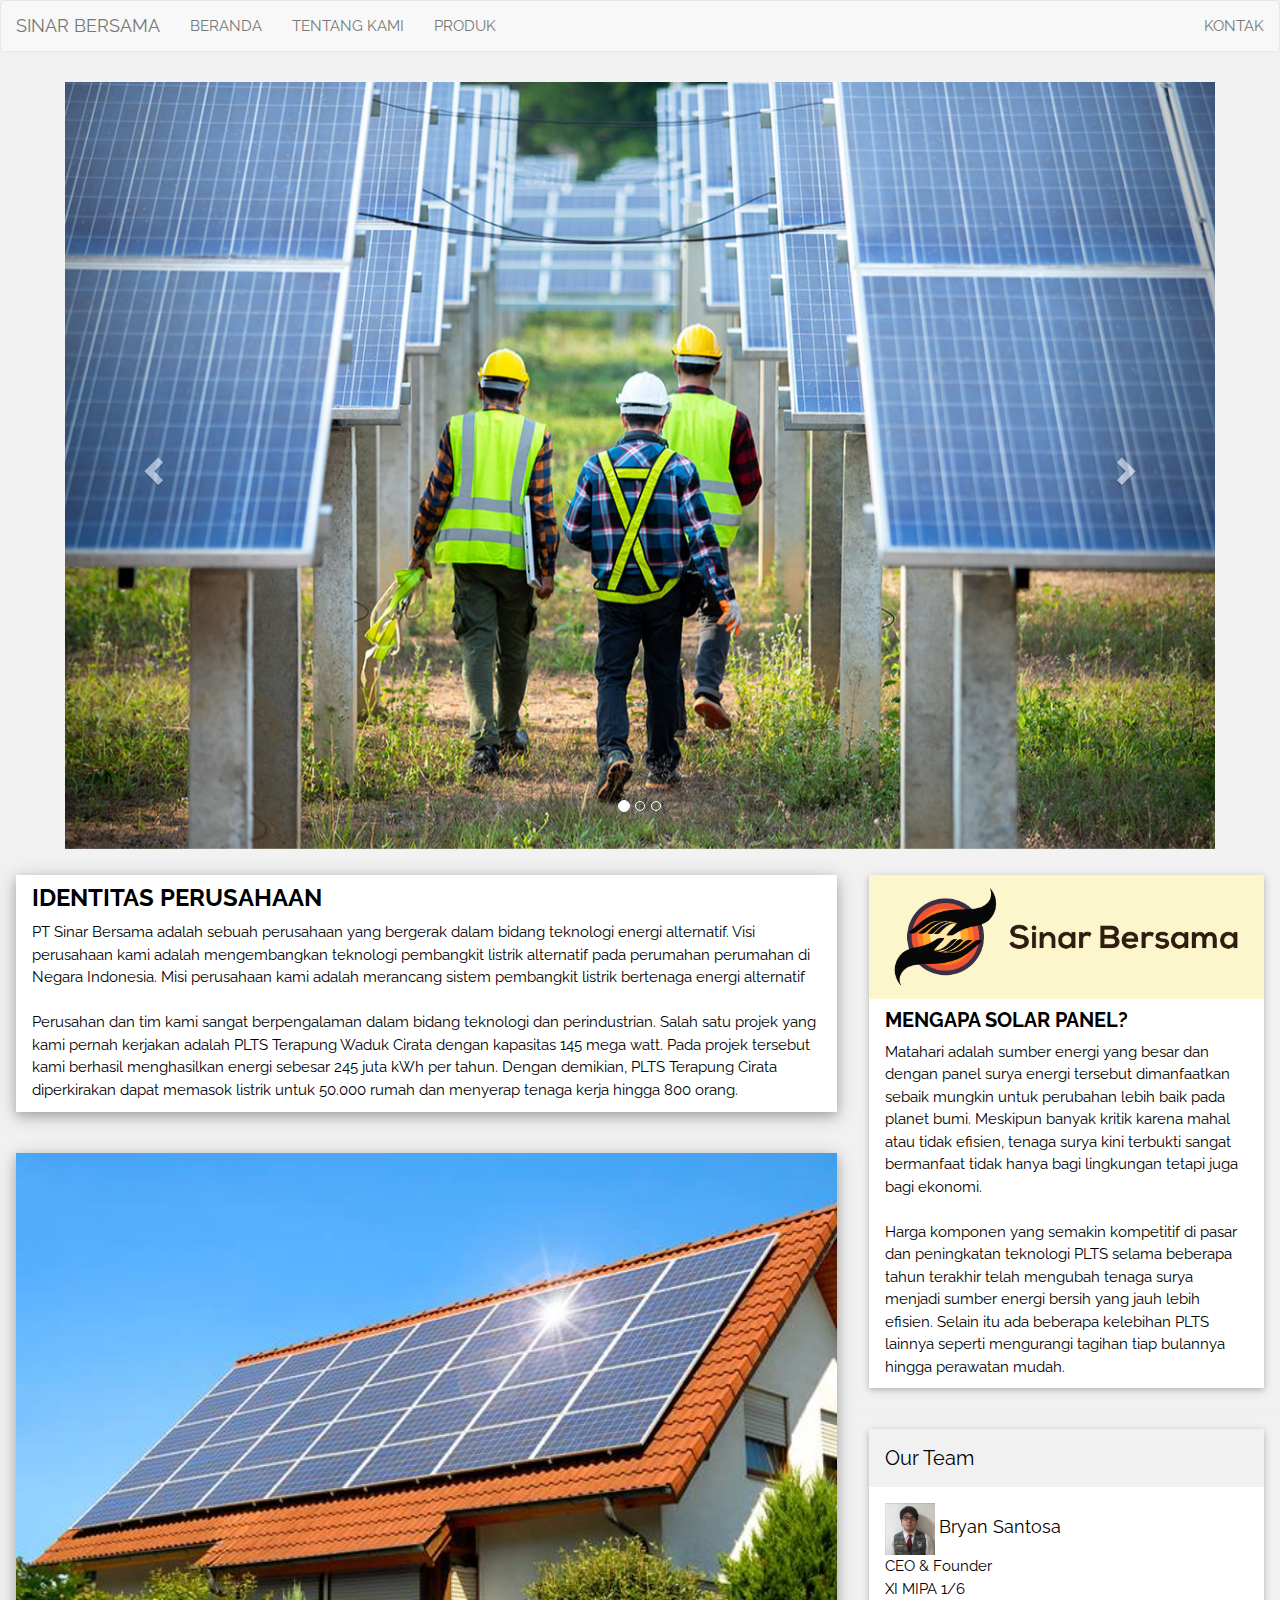
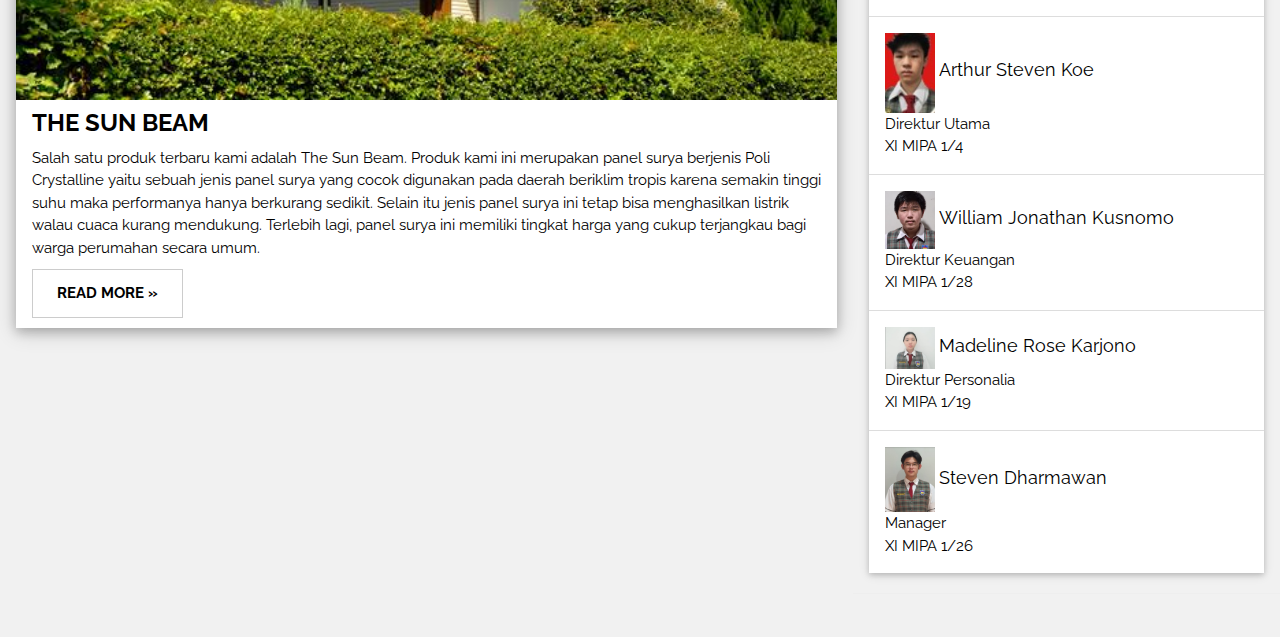
<file: index.html>
<!DOCTYPE html>
<html lang="en">
<head>
    <meta charset="UTF-8">
    <meta http-equiv="X-UA-Compatible" content="IE=edge">
    <meta name="viewport" content="width=device-width, initial-scale=1.0">
    <link rel="stylesheet" href="https://maxcdn.bootstrapcdn.com/bootstrap/3.3.7/css/bootstrap.min.css">
    <link rel="stylesheet" href="https://www.w3schools.com/w3css/4/w3.css">
    <link rel="stylesheet" href="https://fonts.googleapis.com/css?family=Raleway">
    <link rel="stylesheet" href="style.css">
    <style>
        body,h1,h2,h3,h4,h5 {font-family: "Raleway", sans-serif}
    </style>
    <script src="https://ajax.googleapis.com/ajax/libs/jquery/3.3.1/jquery.min.js"></script>
    <script src="https://maxcdn.bootstrapcdn.com/bootstrap/3.3.7/js/bootstrap.min.js"></script>
    <title>Sinar Bersama : PLTS Terbaik di Indoneisa</title>
</head>
<body class="w3-light-grey">
    <nav class="navbar navbar-default">
        <div class="container-fluid">
          <div class="navbar-header">
            <a class="navbar-brand" href="#">SINAR BERSAMA</a>
          </div>
          <ul class="nav navbar-nav">
            <li><a href="index.html">BERANDA</a></li>  
            <li><a href="#about">TENTANG KAMI</a></li>
            <li><a href="product.html">PRODUK</a></li>
          </ul>
          <ul class="nav navbar-nav navbar-right">
            <li><a href="contact.html">KONTAK</a></li>
        </ul>
        </div>
      </nav>
    
    <div class="container">
      <div id="myCarousel" class="carousel slide" data-ride="carousel">
        <!-- Indicators -->
        <ol class="carousel-indicators">
          <li data-target="#myCarousel" data-slide-to="0" class="active"></li>
          <li data-target="#myCarousel" data-slide-to="1"></li>
          <li data-target="#myCarousel" data-slide-to="2"></li>
        </ol>
    
        <!-- Wrapper for slides -->
        <div class="carousel-inner">
          <div class="item active">
            <img class="img" src="images/stockphoto.jpg" alt="Solar Panel">
          </div>
    
          <div class="item">
            <img class="img" src="images/diagram.png" alt="diagram1">
          </div>
    
          <div class="item">
            <img class="img" src="images/diagram2.JPG" alt="diagram2">
          </div>
    
        </div>
    
        <!-- Left and right controls -->
        <a class="left carousel-control" href="#myCarousel" data-slide="prev">
          <span class="glyphicon glyphicon-chevron-left"></span>
          <span class="sr-only">Previous</span>
        </a>
        <a class="right carousel-control" href="#myCarousel" data-slide="next">
          <span class="glyphicon glyphicon-chevron-right"></span>
          <span class="sr-only">Next</span>
        </a>
      </div>
    </div>
    <div class="w3-row">

        <!-- Blog entries -->
        <div class="w3-col l8 s12">
          <!-- Blog entry -->
          <div class="w3-card-4 w3-margin w3-white">
            <div class="w3-container">
              <h3><b a id="about">IDENTITAS PERUSAHAAN</b></h3>
            </div>
        
            <div class="w3-container">
              <p>PT Sinar Bersama adalah sebuah perusahaan yang bergerak dalam bidang teknologi energi alternatif. Visi perusahaan kami adalah mengembangkan teknologi pembangkit listrik alternatif pada perumahan perumahan di Negara Indonesia. Misi perusahaan kami adalah merancang sistem pembangkit listrik bertenaga energi alternatif
                <br><br>Perusahan dan tim kami sangat berpengalaman dalam bidang teknologi dan perindustrian. Salah satu projek yang kami pernah kerjakan adalah PLTS Terapung Waduk Cirata dengan kapasitas 145 mega watt. Pada projek tersebut kami berhasil menghasilkan energi sebesar 245 juta kWh per tahun. Dengan demikian, PLTS Terapung Cirata diperkirakan dapat memasok listrik untuk 50.000 rumah dan menyerap tenaga kerja hingga 800 orang.
            </p>
              
            </div>
          </div>
          <hr>
        
          <!-- Blog entry -->
          <div class="w3-card-4 w3-margin w3-white">
          <img class="img" src="images/solar-cell.jpg" alt="solarpanel">
            <div class="w3-container">
              <h3><b>THE SUN BEAM</b></h3>
            </div>
        
            <div a id ="product" class="w3-container">
              <p>Salah satu produk terbaru kami adalah The Sun Beam. Produk kami ini merupakan panel surya berjenis Poli Crystalline yaitu sebuah jenis panel surya yang cocok digunakan pada daerah beriklim tropis karena semakin tinggi suhu maka performanya hanya berkurang sedikit. Selain itu jenis panel surya ini tetap bisa menghasilkan listrik walau cuaca kurang mendukung. Terlebih lagi, panel surya ini memiliki tingkat harga yang cukup terjangkau bagi warga perumahan secara umum.
            </p>
            <div class="w3-row">
                <div class="w3-col m8 s12">
                  <form action="product.html">
                    <p><button onclick="location.href='product.html'" type="button" class="w3-button w3-padding-large w3-white w3-border"><b>READ MORE »</b></button></p>
                  </form>
                </div>
              </div>
            </div>
          </div>
        <!-- END BLOG ENTRIES -->
        </div>
        
        <!-- Introduction menu -->
        <div class="w3-col l4">
          <!-- About Card -->
          <div class="w3-card w3-margin w3-margin-top">
          <img class="img" alt="Image" src="images/logobagus.jpg">
            <div class="w3-container w3-white">
              <h4><b>MENGAPA SOLAR PANEL?</b></h4>
              <p>Matahari adalah sumber energi yang besar dan dengan panel surya energi tersebut dimanfaatkan sebaik mungkin untuk perubahan lebih baik pada planet bumi. Meskipun banyak kritik karena mahal atau tidak efisien, tenaga surya kini terbukti sangat bermanfaat tidak hanya bagi lingkungan tetapi juga bagi ekonomi.
                <br><br>Harga komponen yang semakin kompetitif di pasar dan peningkatan teknologi PLTS selama beberapa tahun terakhir telah mengubah tenaga surya menjadi sumber energi bersih yang jauh lebih efisien. Selain itu ada beberapa kelebihan PLTS lainnya seperti mengurangi tagihan tiap bulannya hingga perawatan mudah.
                </p>
            </div>
          </div><hr>
          
          <!-- Posts -->
          <div class="w3-card w3-margin">
            <div class="w3-container w3-padding">
              <h4>Our Team</h4>
            </div>
            <ul class="w3-ul w3-hoverable w3-white" class="muka">
              <li class="w3-padding-16">
                <img  class="muka" src="images/bryan.png" alt="Bryan" class="w3-left w3-margin-right">
                <span class="w3-large">Bryan Santosa</span><br>

                <span>CEO & Founder<br>XI MIPA 1/6</span>
                
              </li>
              <li class="w3-padding-16">
                <img  class="muka" src="images/arthur.jpg" alt="Image" class="w3-left w3-margin-right">
                <span class="w3-large">Arthur Steven Koe</span><br>
                <span>Direktur Utama<br>XI MIPA 1/4</span>
              </li> 
              <li class="w3-padding-16">
                <img  class="muka" src="images/jk.png" alt="Image" class="w3-left w3-margin-right">
                <span class="w3-large">William Jonathan Kusnomo</span><br>
                <span>Direktur Keuangan<br>XI MIPA 1/28</span>
              </li>   
              <li class="w3-padding-16 w3-hide-medium w3-hide-small">
                <img  class="muka" src="images/mad.png" alt="Image" class="w3-left w3-margin-right">
                <span class="w3-large">Madeline Rose Karjono</span><br>
                <span>Direktur Personalia<br>XI MIPA 1/19</span>
              </li>  
              <li class="w3-padding-16 w3-hide-medium w3-hide-small">
                <img  class="muka" src="images/steven.png" alt="Image" class="w3-left w3-margin-right">
                <span class="w3-large">Steven Dharmawan</span><br>
                <span>Manager<br>XI MIPA 1/26</span>
              </li>  
            </ul>
          </div>
          <hr> 
        
          
        <!-- END Introduction Menu -->
        </div>
        
        <!-- END GRID -->
        </div><br>
        
        <!-- END w3-content -->
        </div>
        
</body>
</html>
</file>
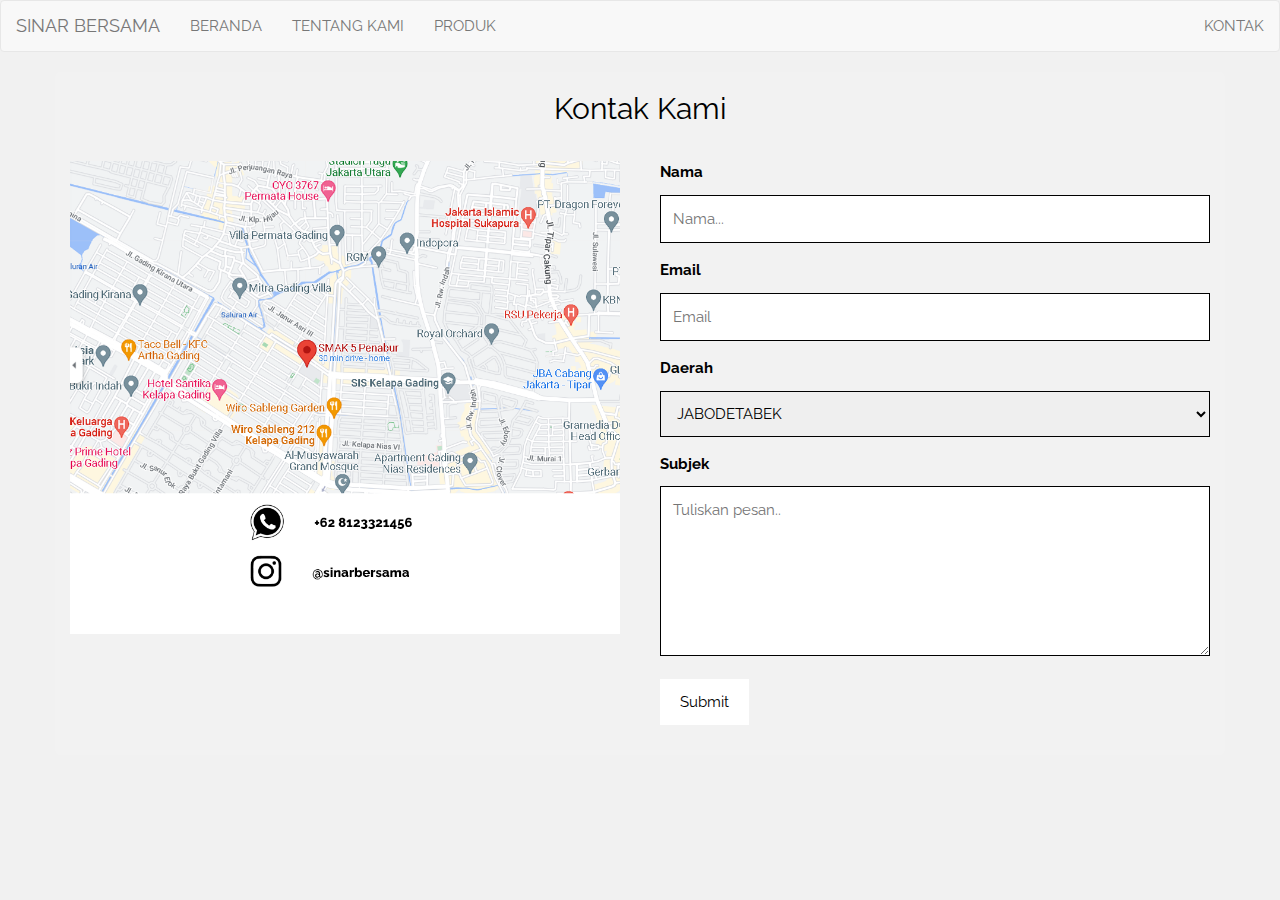
<file: contact.html>
<!DOCTYPE html>
<html lang="en">
<head>
    <meta charset="UTF-8">
    <meta http-equiv="X-UA-Compatible" content="IE=edge">
    <meta name="viewport" content="width=device-width, initial-scale=1.0">
    <link rel="stylesheet" href="https://maxcdn.bootstrapcdn.com/bootstrap/3.3.7/css/bootstrap.min.css">
    <link rel="stylesheet" href="https://www.w3schools.com/w3css/4/w3.css">
    <link rel="stylesheet" href="https://fonts.googleapis.com/css?family=Raleway">
    <link rel="stylesheet" href="style.css">
    <style>
        body,h1,h2,h3,h4,h5 {font-family: "Raleway", sans-serif}
    </style>
    <script src="https://ajax.googleapis.com/ajax/libs/jquery/3.3.1/jquery.min.js"></script>
    <script src="https://maxcdn.bootstrapcdn.com/bootstrap/3.3.7/js/bootstrap.min.js"></script>
    <title>Sinar Bersama : PLTS Terbaik di Indoneisa</title>
</head>
<body class="w3-light-grey">
    <nav class="navbar navbar-default">
        <div class="container-fluid">
          <div class="navbar-header">
            <a class="navbar-brand" href="#">SINAR BERSAMA</a>
          </div>
          <ul class="nav navbar-nav">
            <li><a href="index.html">BERANDA</a></li>  
            <li><a href="index.html">TENTANG KAMI</a></li>
            <li><a href="product.html">PRODUK</a></li>
          </ul>
          <ul class="nav navbar-nav navbar-right">
            <li><a href="contact.html">KONTAK</a></li>
        </ul>
        </div>
      </nav>

      <div class="container">
        <div style="text-align:center">
          <h2>Kontak Kami</h2>
        </div>
        <div class="row">
          <div class="column">
            <img src="images/map.png" style="width:100%">
          </div>
          <div class="column">
            <form action="/action_page.php">
              <label for="fname">Nama</label>
              <input type="text" id="name" name="fname" placeholder="Nama...">
              <label for="lname">Email</label>
              <input type="text" id="email" name="Email" placeholder="Email">
              <label for="daerah">Daerah</label>
              <select id="daerah" name="daerah">
                <option value="jabodetabek">JABODETABEK</option>
                <option value="jawa">JAWA BARAT, JAWA TENGAH, JAWA TIMUR</option>
                <option value="luar">LUAR JAWA</option>
              </select>
              <label for="subject">Subjek</label>
              <textarea id="subject" name="subject" placeholder="Tuliskan pesan.." style="height:170px"></textarea>
              <input type="submit" value="Submit">
            </form>
          </div>
        </div>
      </div>
</file>
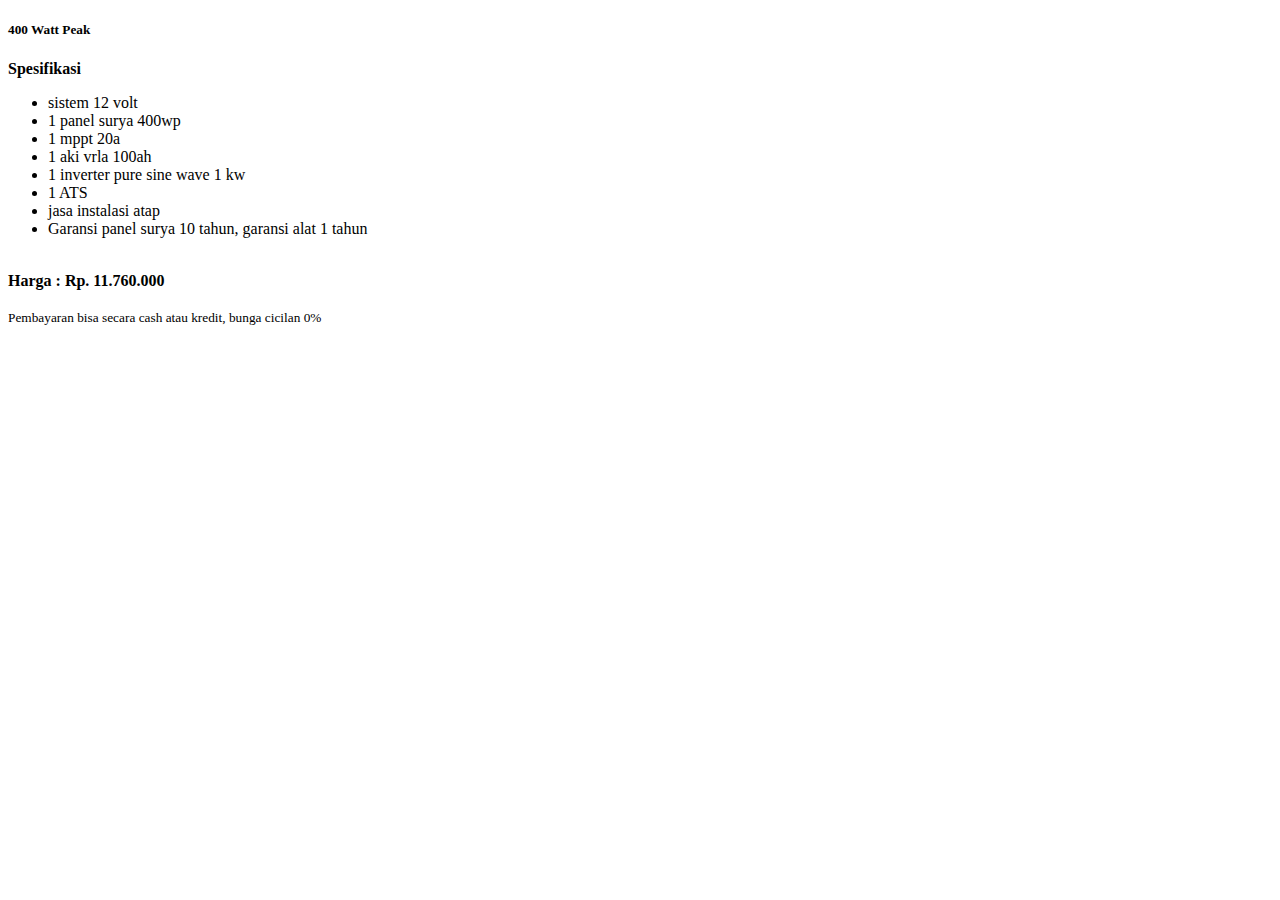
<file: second.html>
<!DOCTYPE html>
<html lang="en">
<head>

  <base href="https://www.freenergi.com/">
  <meta name="viewport" content="width=device-width, initial-scale=1, shrink-to-fit=no">
  <link rel="shortcut icon" href="img/fav.png">
  <meta name="author" content="robotsoft">
  <meta charset="UTF-8">
  <title>Sinar Bersama : PLTS Terbaik di Indoneisa</title>
  
  <link rel="stylesheet" href="css/linearicons.css">
    <link rel="stylesheet" href="css/font-awesome.min.css">
    <link rel="stylesheet" href="css/bootstrap.css">
    <link rel="stylesheet" href="css/magnific-popup.css">
    <link rel="stylesheet" href="css/nice-select.css">
    <link rel="stylesheet" href="css/animate.min.css">
    <link rel="stylesheet" href="css/main.css?rand=523">
    <link rel="stylesheet" href="css/custom.css?rand=556">
    
  </head>
  <body>

</body>
<div class="padtop">
  <div class="row">
    <div class="col-sm-5 col-md-5 col-xs-12 shadowbox marg">
      <div class="row w100 margtop">
        <div class="col-sm-12 col-md-12 col-xs-12 bgblue paddingleft30 padtop padbot center">
          <h5>400 Watt Peak</h5>
        </div>
      </div>
      <div class="row w100">
        <div class="col-sm-12 col-md-12 col-xs-12 paddingleft30 padtop padbot">
          <b>Spesifikasi</b>
          <ul class="padtop x">
            <li class="x">sistem 12 volt</li>
            <li class="x">1 panel surya 400wp</li>
            <li class="x">1 mppt 20a</li>
            <li class="x">1 aki vrla 100ah</li>
            <li class="x">1 inverter pure sine wave 1 kw</li>
            <li class="x">1 ATS</li>
            <li class="x">jasa instalasi atap</li>

            <li class="x">Garansi panel surya 10 tahun, garansi alat 1 tahun</li>
          </ul>
          <br>
          <div class='w100 bluelightbg pad center'>
            <b>Harga : Rp. 11.760.000</b>
          </div>
          <br>
          <small>
            <i class='fa fa-check'></i> Pembayaran bisa secara cash atau kredit, bunga cicilan 0%
            <br>
          </small>
        </div>
      </div>
    </div>
</html>
</file>
<file: style.css>
body {
  background-color: #E0E0E0
  }
  .mt-100 {
  margin-top: 150px;
  margin-left: 200px
  }
  .card-header {
  background-color: #9575CD
  }
  h5 {
  color: #fff
  }
  .card-block {
  margin-top: 10px
  }
  .mytooltip {
  display: inline;
  position: relative;
  z-index: 999
  }
  .mytooltip .tooltip-item {
  background: rgba(123, 123, 123, 0.246);
  cursor: pointer;
  display: inline-block;
  font-weight: 500;
  padding: 0 5px;
  font-size: 10px;
  }
  .mytooltip .tooltip-content {
  position: absolute;
  z-index: 9999;
  width: 360px;
  left: 50%;
  margin: 0 0 20px -180px;
  bottom: 100%;
  text-align: left;
  font-size: 14px;
  line-height: 30px;
  -webkit-box-shadow: -5px -5px 15px rgba(53, 54, 55, 0.298);
  box-shadow: -5px -5px 15px rgb(60, 58, 58);
  background: rgb(251, 251, 251);
  opacity: 0;
  cursor: default;
  pointer-events: none
  }
  .mytooltip .tooltip-content::after {
  content: '';
  top: 100%;
  left: 50%;
  border: solid transparent;
  height: 0;
  width: 0;
  position: absolute;
  pointer-events: none;
  border-color: #2a3035 transparent transparent;
  border-width: 10px;
  margin-left: -10px
  }
  .mytooltip .tooltip-content img {
  position: relative;
  height: 140px;
  display: block;
  float: left;
  margin-right: 1em
  }
  .mytooltip .tooltip-item::after {
  content: '';
  position: absolute;
  width: 360px;
  height: 20px;
  bottom: 100%;
  left: 50%;
  pointer-events: none;
  -webkit-transform: translateX(-50%);
  transform: translateX(-50%)
  }
  .mytooltip:hover .tooltip-item::after {
  pointer-events: auto
  }
  .mytooltip:hover .tooltip-content {
  pointer-events: auto;
  opacity: 1;
  -webkit-transform: translate3d(0, 0, 0) rotate3d(0, 0, 0, 0deg);
  transform: translate3d(0, 0, 0) rotate3d(0, 0, 0, 0deg)
  }
  .mytooltip:hover .tooltip-content2 {
  opacity: 1;
  font-size: 18px
  }
  .mytooltip .tooltip-text {
  font-size: 12px;
  line-height: 24px;
  display: block;
  padding: 1.31em 1.21em 1.21em 1.31em;
  color: rgb(0, 0, 0);
  font-weight: bold;
  }
  .mytooltip .image {
    height: 1em;
    width: auto;
  }
.img{
    width:100%;
    height: auto;
    
}
.muka{
  width:50px ;
}
input[type=text], select, textarea {
  width: 100%;
  padding: 12px;
  border: 1px solid #000000;
  margin-top: 6px;
  margin-bottom: 16px;
  resize: vertical;
}

input[type=submit] {
  background-color: #ffffff;
  color: #000000;
  padding: 12px 20px;
  border: none;
  cursor: pointer;
}

input[type=submit]:hover {
  background-color: #a2a2a2;
}

/* Style the container/contact section */
.container {
  border-radius: 5px;
  background-color: #f2f2f2;
  padding: 10px;
}

/* Create two columns that float next to eachother */
.column {
  float: left;
  width: 50%;
  margin-top: 6px;
  padding: 20px;
}

/* Clear floats after the columns */
.row:after {
  content: "";
  display: table;
  clear: both;
}

/* Responsive layout - when the screen is less than 600px wide, make the two columns stack on top of each other instead of next to each other */
@media screen and (max-width: 600px) {
  .column, input[type=submit] {
    width: 100%;
    margin-top: 0;
  }
}
</file>
